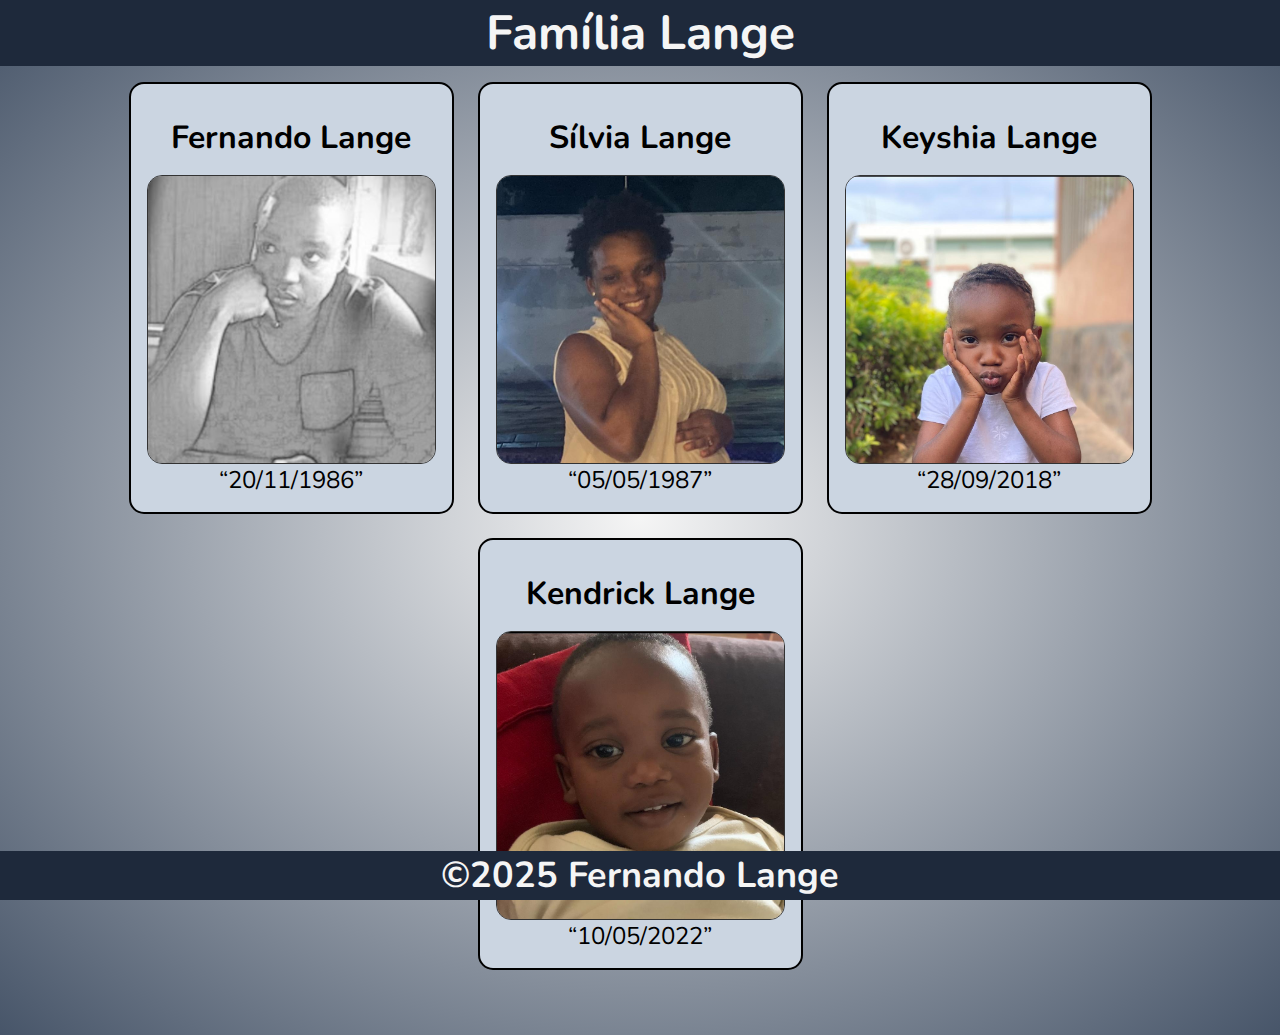
<file: cardproject.html>
<!DOCTYPE html>
<html lang="en">
<head>
  <meta charset="UTF-8">
  <meta name="viewport" content="width=device-width, initial-scale=1.0">
  <title>Card Project</title>
  <link rel="stylesheet" href="css/card.css">
</head>
<body>
  <header>
    <h1>Família Lange</h1>
    <nav>
      <a href="#profile1">Fernando Lange</a>
      <a href="#profile2">Sílvia Lange</a>
      <a href="#profile3">Keyshia Lange</a>
      <a href="#profile4">Kendrick Lange</a>
    </nav>
  </header>

  <main>

    <article id="profile1" class="card">
      <figure>
        <img src="images/Lange.jpg" alt="lange" width="600" height="600">
        <figcaption>Fernando Lange</figcaption>
      </figure>
      <p><q>20/11/1986</q></p>
    </article>

    <article id="profile2" class="card">
      <figure>
        <img src="images/silvia.jpeg" alt="silvia" width="600" height="600">
        <figcaption>Sílvia Lange</figcaption>
      </figure>
      <p><q>05/05/1987</q></p>
    </article>

    <article id="profile3" class="card">
      <figure>
        <img src="images/keyshia.jpeg" alt="keyshia" width="500" height="500">
        <figcaption>Keyshia Lange</figcaption>
      </figure>
      <p><q>28/09/2018</q></p>
    </article>

    <article id="profile4" class="card">
      <figure>
        <img src="images/kendrick.jpeg" alt="kendrick" width="612" height="408">
        <figcaption>Kendrick Lange</figcaption>
      </figure>
      <p><q>10/05/2022</q></p>
    </article>
    
    

  </main>

  <footer>
    <h2>&copy;2025 Fernando Lange</h2>
  </footer>
  
</body>
</html>
</file>
<file: css/card.css>
@import url('https://fonts.googleapis.com/css2?family=Nunito:ital,wght@0,200..1000;1,200..1000&display=swap');

* {
  margin: 0;
  padding: 0;
  box-sizing: border-box;
}

img {
  display: block;
  max-width: 100%;
  height: auto;
  aspect-ratio: 1/1;
  object-fit: cover;
}

html{
  scroll-behavior: smooth;
}

body {
  font: 1.5rem "Nunito", sans-serif;
  min-height: 100vh;
  background-color: #475569;
  background-image: radial-gradient(whitesmoke,#475569);
  display: flex;
  flex-direction: column;
}

header,
footer {
  position: sticky;
  background-color: #1e293b;
  color: whitesmoke;
  text-align: center;
}

header {
  top: 0;
}

nav {
  background-color: #fff;
  padding: 0.5rem;
  border-bottom: 2px solid #000;
  font-weight: bolder;
  display: flex;
  justify-content: space-evenly;
}

nav a,
nav :visited {
  color: #000;
}

nav a:hover,
nav a:focus {
  color: hsla(0, 0%, 20%, 0.6);
}

main {
  flex-grow: 1;
  display: flex;
  flex-direction: column;
  align-items: center;
  gap: 1.5rem;
  padding: 1rem;
}

footer {
  bottom: 0;
}

.card {
  scroll-margin-top: 8rem;
  width: min(100%, 350px);
  background-color: #cbd5e1;
  border: 2px solid #000;
  border-radius: 15px;
  padding: 1rem;
  display: flex;
  flex-direction: column;
  align-items: center;
}

.card figure {
  display: flex;
  flex-flow: column nowrap;
}

.card img {
  border: 1px double #333;
  border-radius: 15px;
}


.card figcaption {
  font-weight: bolder;
  font-size: 2rem;
  margin: 1rem;
  text-align: center;
}

/* MDEIA QUERIES */


/* SMALL */
@media screen and (min-width: 576px) {
  main {
    justify-content: center;
    flex-flow: row wrap;
    padding: 1rem;
  }
  .card {
    width: min(100%, 400px);
  }
/* 
  .card:last-child {
    order: -1;
  } */
}

/* MEDIUM */
@media screen and (min-width: 768px) {
nav {
  display: none;
}

.card {
  width: min(100%, 325px);
}

.card figure {
  flex-flow: column-reverse;
}

.ca

}
</file>
